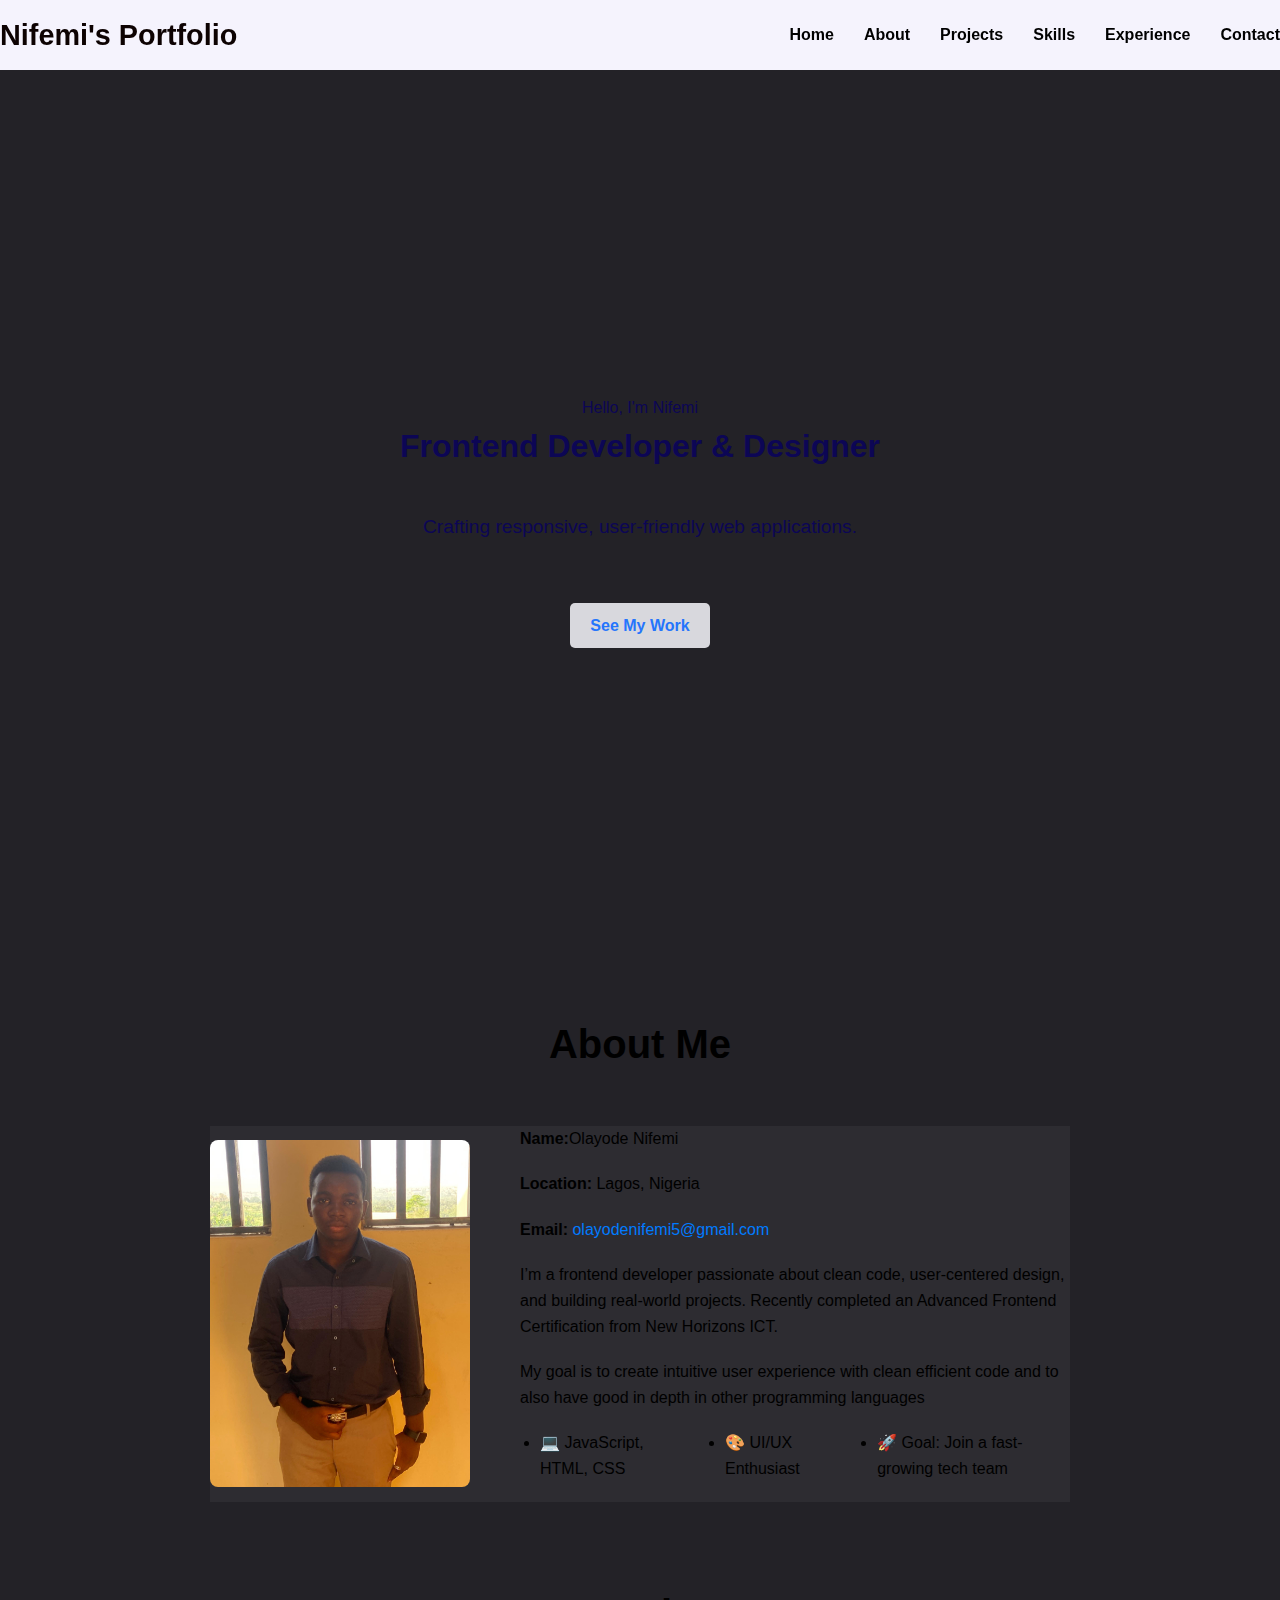
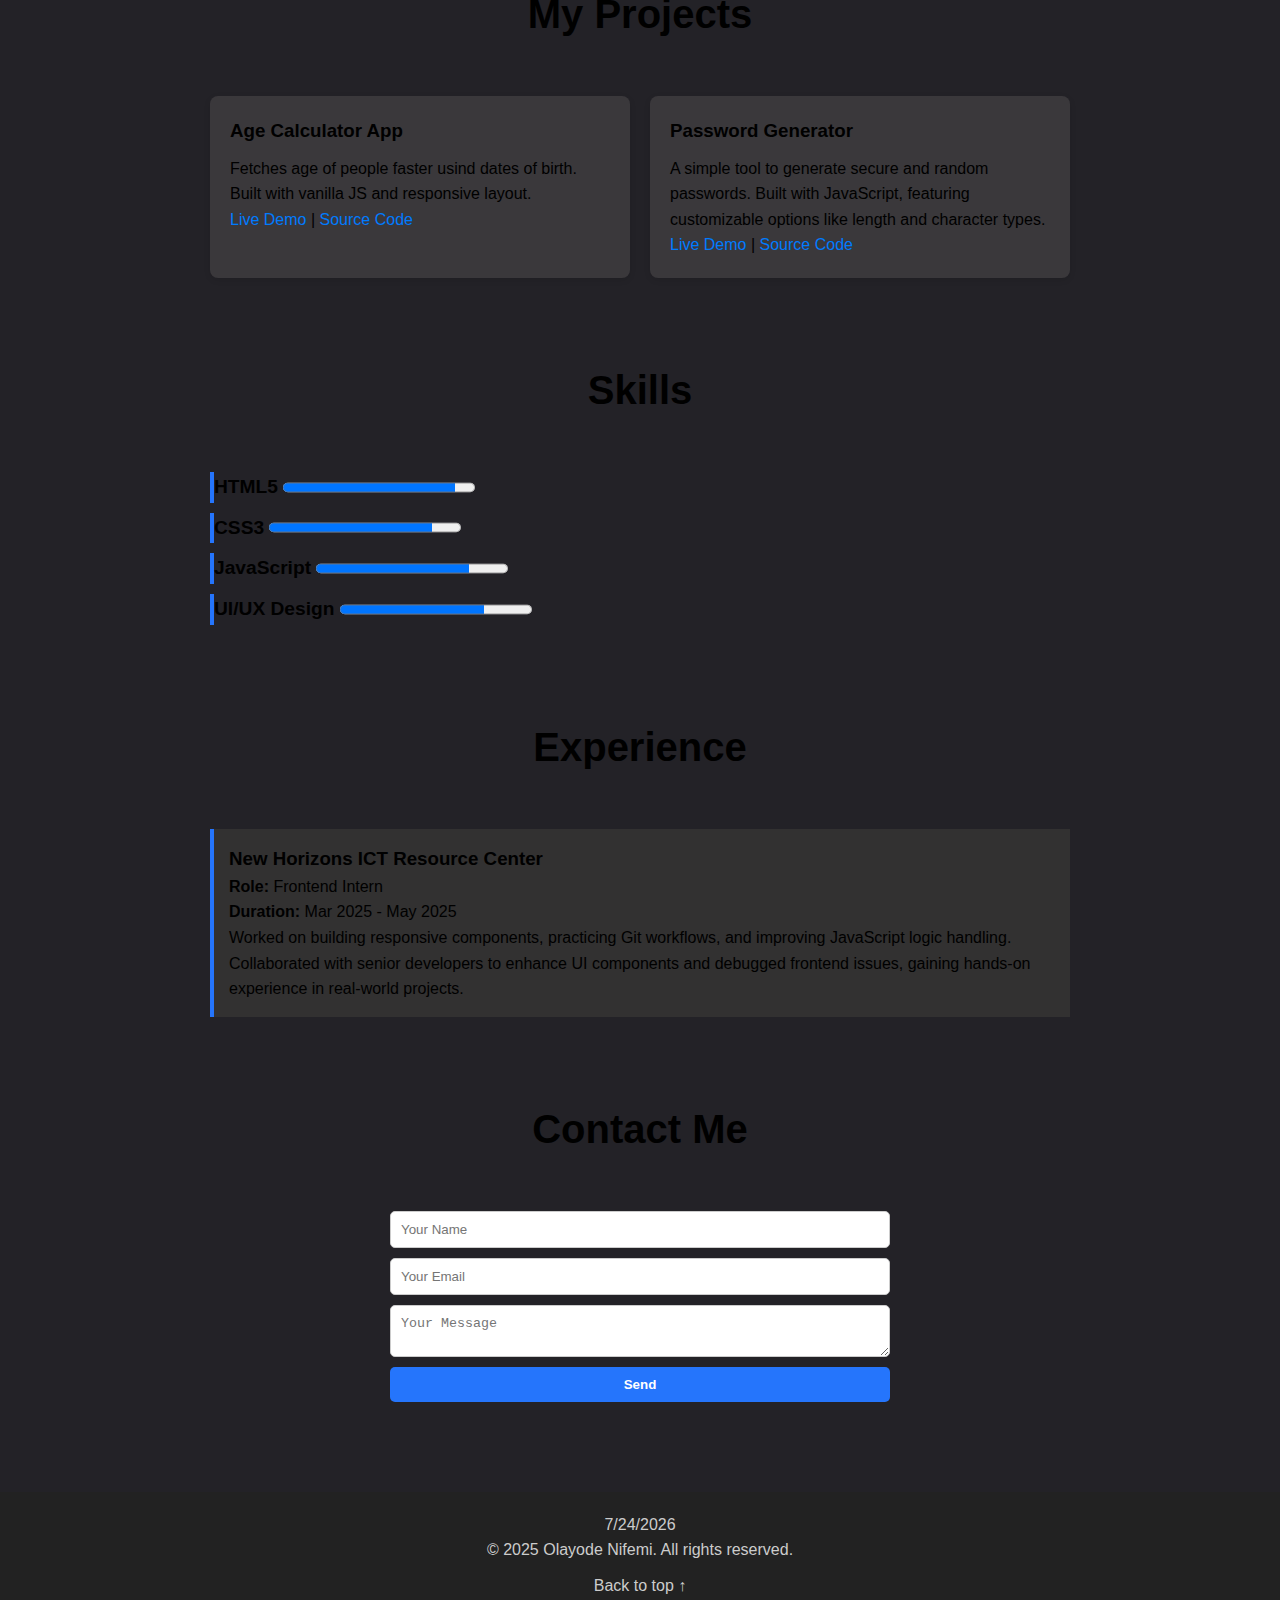
<file: Project/index.html>
<!DOCTYPE html>
<html lang="en">
<head>
  <meta charset="UTF-8" />
  <meta name="viewport" content="width=device-width, initial-scale=1.0"/>
  <title>Nifemi's Portfolio</title>
</head>

<link rel="stylesheet" href="style.css"/>

<body>
    <nav id="navbar">
      <div class="container">
        <a href="#home" class="logo">Nifemi's Portfolio</a>
        <ul class="nav-links">
          <l1><a href="home">Home</a></l1>
     <l1><a href="#about">About</a></l1>
   <l1><a href="#projects">Projects</a></l1>
      <l1><a href="#skills">Skills</a></l1>
          <l1><a href="#experience">Experience</a></l1>
            <l1><a href="#contact">Contact</a></l1>
            </ul>
            <div class="hamburger">
              <i class="fas fa-bars"></i>
            </div>
          </div>
    </nav>
    <nav class="navbar">
      <div class="container">
        <a href="#" class="logo">Nifemi's Portfolio</a>

        <div class="hamburger">
          <span class="bar"></span>
          <span class="bar"></span>
          <span class="bar"></span>
        </div>
        <ul class="nav-links">
          <li><a href="#home">Home</a></li>
          <li><a href="#about">About</a></li>
          <li><a href="#projects">Projects</a></li>
          <li><a href="#skills">Skills</a></li>
          <li><a href="#experience">Experience</a></li>
          <li><a href="#contact">Contact</a></li>
        </ul>
      </div>
    </nav>

  <section class="hero" id="home">
    <div class="hero-content">
    <hi>Hello, I'm Nifemi</hi>
    <h2>Frontend Developer & Designer</h2>
    <p>Crafting responsive, user-friendly web applications.</p>
    <a href="#projects" class="cta">See My Work</a> 
       </div>
  </section>

  <section id="about" class="section">
    <div class="container">
    <h2 class="section-title">About Me</h2>
    <div class="about-content">
      <div class="about img">
    <img src="IMG-20250504-WA0010.jpg" class="small-image" alt="Profile Picture">
      </div>
      <div class="about-text">
    <p><strong>Name:</strong>Olayode Nifemi</p>
    <p><strong>Location:</strong> Lagos, Nigeria</p>
    <p><strong>Email:</strong> <a href="mailto:olayodenifemi5@gmail.com">olayodenifemi5@gmail.com</a></p>
    <p>I’m a frontend developer passionate about clean code, user-centered design, and building real-world projects. 
      Recently completed an Advanced Frontend Certification from New Horizons ICT.</p>
      <p>My goal is to create intuitive user experience with clean efficient code and to also have
        good in depth in other programming languages
      </p>
  
    <ul>
      <li>💻 JavaScript, HTML, CSS</li>
      <li>🎨 UI/UX Enthusiast</li>
      <li>🚀 Goal: Join a fast-growing tech team</li>
    </ul>
    </div>
    </div>
    </div>
  </section>

  
  <section id="projects" class="section">
    <div class="conntainer">
    <h2 class="section-title">My Projects</h2>
    <div class="project-list">
      <div class="project">
        <h3>Age Calculator App</h3>
        <p>Fetches age of people faster usind dates of birth. Built with vanilla JS and responsive layout.</p>
        <a href="age calculator.html" target="_blank">Live Demo</a> |
        <a href="https://github.com/yourusername/weather-app">Source Code</a>
      </div>
      <div class="project">
        <h3>Password Generator</h3>
        <p>A simple tool to generate secure and random passwords. Built with JavaScript, featuring customizable options like length and character types.</p>
        <a href="password.html" target="_blank">Live Demo</a> |
        <a href="https://github.com/yourusername/todo-list">Source Code</a>
        <div class="hamburger" id="hamburger">&#9776;</div>
      </div>
      </div>
    </div>
    </div>
  </section>

  <section id="skills">
    <h2 class="section-title">Skills</h2>
    <div class="skill-bars">
      <p>HTML5 <progress value="90" max="100"></progress></p>
      <p>CSS3 <progress value="85" max="100"></progress></p>
      <p>JavaScript <progress value="80" max="100"></progress></p>
      <p>UI/UX Design <progress value="75" max="100"></progress></p>
    </div>
  </section>

 

  <!-- ✅ EXPERIENCE -->
  <section id="experience">
    <h2 class="section-title">Experience</h2>
    <div class="exp-entry">
      <h3>New Horizons ICT Resource Center</h3>
      <p><strong>Role:</strong> Frontend Intern</p>
      <p><strong>Duration:</strong> Mar 2025 - May 2025</p>
      <p>Worked on building responsive components, practicing Git workflows, and improving JavaScript logic handling.
        <p>Collaborated with senior developers to enhance UI components and debugged frontend issues, gaining hands-on experience in real-world projects.</p>
      </p>
    </div>
  </section>

  
  <section id="contact">
    <h2 class="section-title">Contact Me</h2>
    <form id="contactForm">
      <input type="text" id="name" placeholder="Your Name" required />
      <input type="email" id="email" placeholder="Your Email" required />
      <textarea id="message" placeholder="Your Message" required></textarea>
      <button type="submit">Send</button>
      <p id="formStatus"></p>
    </form>
  </section>


  <footer>
    <p id="date"></p>
    <p>&copy; 2025 Olayode Nifemi. All rights reserved.</p>
    <a href="#">Back to top ↑</a>
    <script src="script.js"></script>
    <script>
      document.getElementById('date').innerText = new Date().toLocaleDateString();</script>
  </footer>
</body>
</html>
</file>
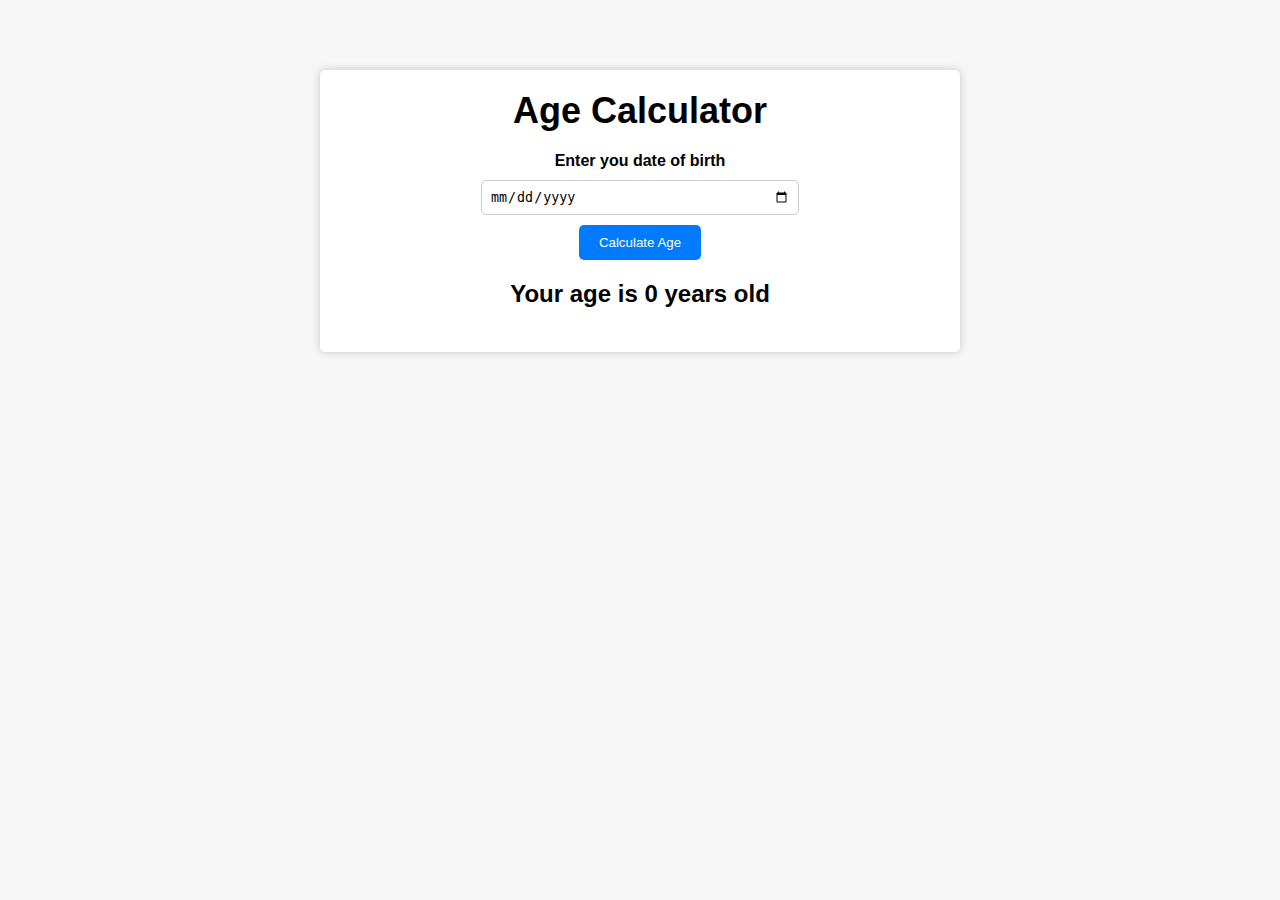
<file: Project/age calculator.html>
<!DOCTYPE html>
<html lang="en">
<head>
    <meta charset="UTF-8">
    <meta http-equiv="X-UA-Compatible" content="IE=edge">
    <meta name="viewport" content="width=device-width, initial-scale=1.0">
    <title>Age Calculator</title>
    <link rel="stylesheet" href="style calculator.css">
</head>
<body>
    <div class="container">
        <h1>Age Calculator</h1>
        <div class="form">
            <label for="birthday">Enter you date of birth</label>
            <input type="date" id="birthday" name="birthday">
            <button id="btn">Calculate Age</button>
            <p id="result">Your age is 0 years old</p>
        </div>
    </div>

    <script src="age calculator.js"></script>
</body>
</html>
</file>
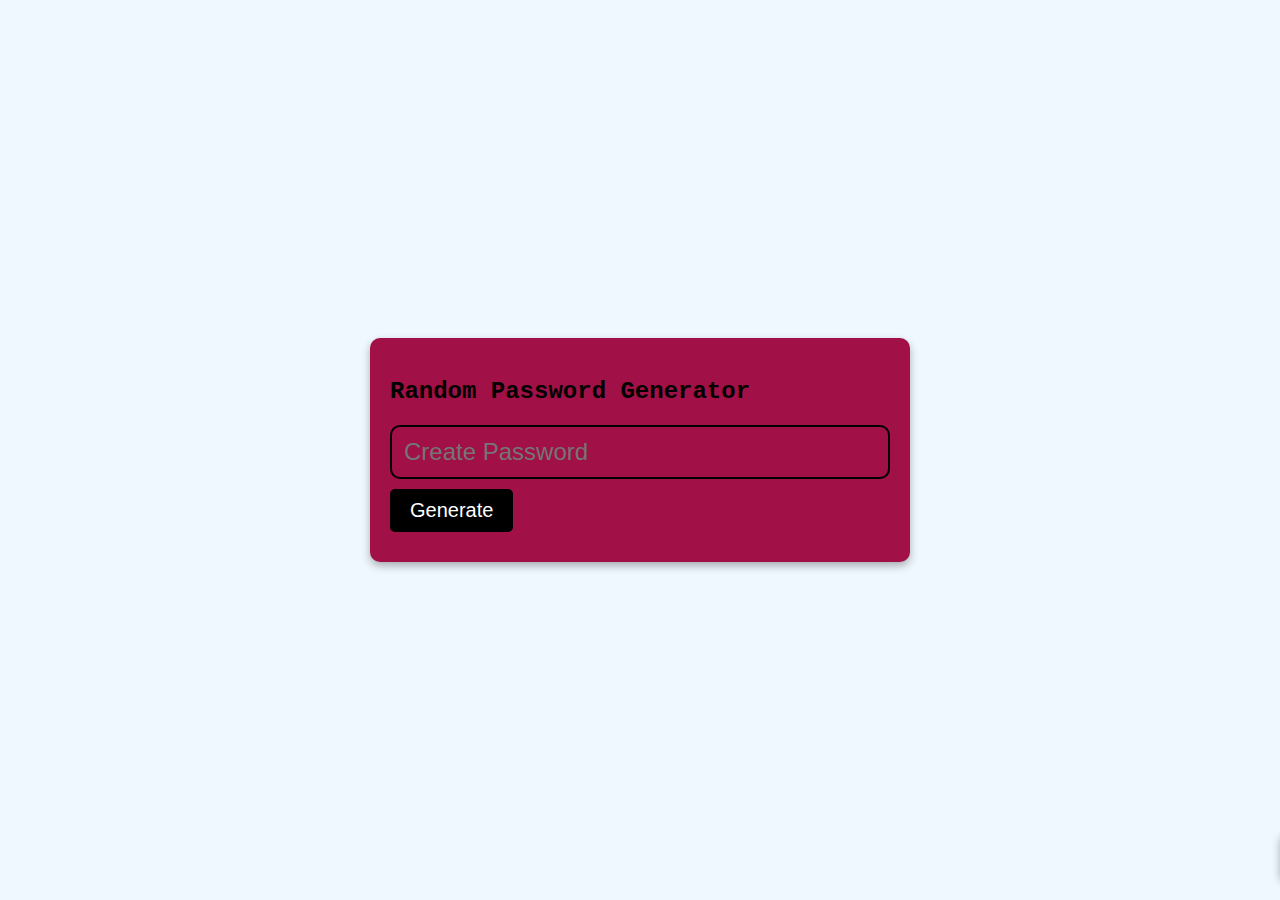
<file: Project/password.html>
<!DOCTYPE html>
 <html lang="en">
   <head>
     <meta charset="UTF-8" />
     <meta http-equiv="X-UA-Compatible" content="IE=edge" />
     <meta name="viewport" content="width=device-width, initial-scale=1.0" />
     <title>Random Password Generator</title>
     <link
       rel="stylesheet"
       href="https://cdnjs.cloudflare.com/ajax/libs/font-awesome/6.0.0-beta3/css/all.min.css"
       integrity="sha512-Fo3rlrZj/k7ujTnHg4CGR2D7kSs0v4LLanw2qksYuRlEzO+tcaEPQogQ0KaoGN26/zrn20ImR1DfuLWnOo7aBA=="
       crossorigin="anonymous"
       referrerpolicy="no-referrer"
     />
     <link rel="stylesheet" href="style password.css" />
   </head>
   <body>
     <div class="password-container">
       <h2>Random Password Generator</h2>
       <div class="input-container">
         <input
           type="text"
           id="input"
           class="input"
           placeholder="Create Password"
           readonly
         />
         <i class="far fa-copy fa-2x"></i>
       </div>
       <button class="btn">Generate</button>
     </div>
     <div class="alert-container active">Password Copied</div>
     <script src="password.js"></script>
   </body>
 </html>
</file>
<file: Project/style.css>
* {
    box-sizing: border-box;
    margin: 0;
    padding: 0;
  }
  
  body {
    font-family: 'Segoe UI', Tahoma, Geneva, Verdana, sans-serif;
    background-color: #232227;
    line-height: 1.6;

  }
  
  a {
    color: #007bff;
    text-decoration: none;
  }

  
  /* Navigation*/
  #navbar {
   position:fixed;
   top: 0;
   left:0;
   width: 100%;
   background-color:rgb(245, 243, 253);
   box-shadow: black;
   z-index:1000;
   transition:all 0.3 ease;
  }

  #navbar .container{
  display: flex;
  justify-content: space-between;
  align-items: center;
  padding: 12px 0;
  }

  .logo{
    font-size: 1.8rem;
    font-weight:700;
    color:rgb(13, 2, 2);
    text-decoration:red;
  }

  .nav-links{
    display:flex;
    list-style:none;
  }

  .nav-links l1{
   margin-left:30px;
  }

  .nav-links a{
    text-decoration: none;
    color: black;
    font-weight: 600;
    transition: all 0.3 ease;
  }
  
  .nav-links a:hover{
    color: #007bff;
  }

  .hamburger{
    font-size: 1.5rem;
    cursor: pointer;
    display: none;
  }


  /* Hero */
  .hero {
    height:100vh;
    background-image: url('https://images.unsplash.com/photo-1506748686214-e9df14d4d9d0?crop=entropy&cs=tinysrgb&fit=max&fm=jpg&ixid=MnwzNjUyOXwwfDF8c2VhcmNofDJ8fG1vZGV8ZW58MHx8fHwxNjg3NTY5NzA0&ixlib=rb-4.0.3&q=80&w=1080');
    background-size: contain;
    background-position: 600vh;
    color: rgb(12, 6, 85);
    align-items: center;
    text-align: center ;
    display: flex;
  }

  .hero-content{
    width: 90%;
    max-width: 1200px;
    margin: 0 auto;
    padding: 20px;
    position: relative;
    z-index: 2;
  }

  .hero h1{
    font-size: 3.5rem;
    margin-bottom: 20px;
    }

    .hero h2{
      font-size: 2rem;
      margin-bottom: 40px;
    }

    .hero p{
      font-size:1.2rem;
      margin-bottom: 40px;
      max-width: 700px;
      margin-left: auto;
      margin-right: auto;
    }
    .scroll-prompt{
      position:absolute;
      bottom: 30px;
      left: 50%;
      transform:translateX(-50%) ;
      animation: bounce 2s infinite;
    }

    @media (max-width:768px){
      .hero h1{
        font-size: 2.5rem;
      }

      .hero h2{
        font-size: 1.5rem;
      }
    }
    @keyframes bounce {
      0% {
        transform: translateY(0) translateX(-50%);
      }
      20% {
        transform: translateY(-10px) translateX(-50%);
      }
      50% {
        transform: translateY(0) translateX(-50%);
      }
      80% {
        transform: translateY(0) translateX(-50%);
      }
      100% {
        transform: translateY(0) translateX(-50%);
      }

      40% {
        transform: translateY(-20px) translateX(-50%);
      }

      60% {
        transform: translateY(-10px) translateX(-50%);
      }
    }
  .cta {
    display: inline-block;
    margin-top: 20px;
    background: #d8d8dd;
    color: #2575fc;
    padding: 10px 20px;
    border-radius: 5px;
    font-weight: bold;
  }
  
  /* Section Spacing */
  section {
    padding: 40px 20px;
    max-width: 900px;
    margin: auto;
  }
  .section-title{
    text-align: center;
    margin-bottom: 50px;
    font-size: 2.5rem;
    color: var(--secondary-color);
    position: relative;
  }
  .section-title::after{
    content: '';
    position:absolute;
    bottom: -15px;
    left: 50px;
    transform: translateX(-50%);
    width: 80px;
    height: 4px;
    background-color: var(--primary-color);
  }
  .btn {
    display: inline-block;
    padding: 12px 30px;
    background-color: var(--primary-color);
    color: var(--white);
    border: none;
    border-radius: 5px;
    cursor: pointer;
    text-decoration: none;
    font-weight: 600;
    transition: var(--transition);
  }
  .btn:hover {
    background-color: var(--secondary-color);
    transform: translate(-3px);
    box-shadow: var(--box-shadow);
  }
  .highlight {
    color: var(--primary-color)
  }
  
  /* About Me */
  .about-content{
    background-color: rgba(55, 54, 58, 0.533);
    display: flex;
    align-items: center;
    gap: 50px;
  }
  #about ul {
    display: flex;
    align-items: 10px;
    gap: 50px;
    margin-top: 10px;
    padding-left: 20px;
  }
  .about-text{
    flex: 1;
    margin-bottom: 20px;
  }
.about-text h3{
    font-size: 2rem;
    margin-bottom: 20px;
    color: var(--secondary-color);
  }
  .about-text p{
    margin-bottom: 20px;
    color: var(--text-light)
  }
  .personal-info{
    display: grid;
    grid-template-columns: repeat(2, 1fr);
    gap: 20px;
    margin-top: 30px;
  }
  .personal-info div span{
    display: block;
    font-weight: 600;
    color: var(--secondary-color);
    margin-bottom: 5px;
  }
  .about img {
    flex: 1;
  }
  .about img img{
   width: 100%;
   border-radius: 10px;
   box-shadow: var(box-shadow);
  }  

  .small-image{
    width: 260px;
    height: auto;
    border-radius: 8px;
    object-fit: cover;
    display: block;
    margin: 0 auto;
  }
  
  
  /* Projects */
  .project-list {
    display: grid;
    grid-template-columns: 1fr 1fr;
    gap: 20px;
  }
  
  .project {
    background: #756e6e4b;
    padding: 20px;
    border-radius: 8px;
    border-left: #10066f;
    box-shadow: 0 2px 6px rgba(0,0,0,0.1);
  }
  
  .project h3 {
    margin-bottom: 10px;
  }
  
  /* Skills */
  .skill-bars p {
    display: block;
    margin-bottom: 10px;
    font-weight: bold;
    font-size: 1.2rem;
    font-weight: bold;
    align-items: center;
    margin: 10px 0;
    border-left: 4px solid #2575fc;
    margin-top: 10px;
  }
  
  
  /* Experience */
  .exp-entry {
    background: #323131;
    padding: 15px;
    border-left: 4px solid #2575fc;
    margin-top: 10px;
  }
  
  /* Contact Form */
  form {
    display: flex;
    flex-direction: column;
    gap: 10px;
    max-width: 500px;
    margin: auto;
  }
  
  input, textarea, button {
    padding: 10px;
    border-radius: 5px;
    border: 1px solid #ccc;
  }
  
  textarea {
    resize: vertical;
  }
  
  button {
    background-color: #2575fc;
    color: #fff;
    font-weight: bold;
    border: none;
    cursor: pointer;
  }
  
  button:hover {
    background-color: #1e5bd3;
  }
  
  /* Footer */
  footer {
    background-color: #222;
    color: #ccc;
    text-align: center;
    padding: 20px;
    margin-top: 40px;
  }
  
  footer a {
    color: #ccc;
    display: block;
    margin-top: 10px;
  }
  
  /* Responsive */
  @media (max-width: 768px) {
    #navbar .container {
      flex-direction: column;
      align-items: flex-start;
    }

    .nav-links {
      flex-direction: column;
      width: 100%;
      display: none;
    }

    .nav-links li {
      margin: 10px 0;
    }

    .hamburger {
      display: block;
    }

    .hero {
      height: auto;
      padding: 20px;
      text-align: center;
    }

    .about-content {
      flex-direction: column;
      gap: 20px;
    }

    .personal-info {
      grid-template-columns: 1fr;
    }

    .project-list {
      grid-template-columns: 1fr;
    }

    .skill-bars p {
      flex-direction: column;
      align-items: flex-start;
    }

    form {
      width: 100%;
      padding: 0 10px;
    }
  }
</file>
<file: Project/style calculator.css>
body {
    margin: 0;
    padding: 20px;
    font-family: "Montserrat", sans-serif;
    background-color: #f7f7f7;
  }
  
  .container {
    background-color: white;
    box-shadow: 0 0 10px rgba(0, 0, 0, 0.2);
    padding: 20px;
    max-width: 600px;
    margin: 0 auto;
    border-radius: 5px;
    margin-top: 50px;
  }
  
  h1 {
    font-size: 36px;
    text-align: center;
    margin-top: 0;
    margin-bottom: 20px;
  }
  
  .form {
    display: flex;
    flex-direction: column;
    align-items: center;
  }
  
  label {
    font-weight: bold;
    margin-bottom: 10px;
  }
  
  input {
    padding: 8px;
    border: 1px solid #ccc;
    border-radius: 5px;
    width: 100%;
    max-width: 300px;
  }
  
  button {
    background-color: #007bff;
    color: white;
    border: none;
    padding: 10px 20px;
    border-radius: 5px;
    margin-top: 10px;
    cursor: pointer;
    transition: background-color 0.3s ease;
  }
  
  button:hover {
    background-color: #0062cc;
  }
  
  #result {
    margin-top: 20px;
    font-size: 24px;
    font-weight: bold;
  }
</file>
<file: Project/style password.css>
body {
    display: flex;
    justify-content: center;
    height: 100vh;
    align-items: center;
    margin: 0;
    font-family: "Courier New", Courier, monospace;
  }
  
  .password-container {
    background-color: rgb(161, 16, 70);
    width: 500px;
    padding: 20px;
    border-radius: 10px;
    box-shadow: 0 4px 8px rgba(0, 0, 0, 0.3);
    margin: 10px;
  }
  
  .input-container {
    border: solid 2px black;
    padding: 10px;
    border-radius: 10px;
    display: flex;
    justify-content: space-between;
    align-items: center;
  }
  
  .input {
    border: none;
    background-color: transparent;
    outline: none;
    font-size: 24px;
    letter-spacing: 4px;
  }
  
  .input::placeholder {
    letter-spacing: 0px;
  }
  
  .fa-copy {
    cursor: pointer;
    opacity: 0.3;
  }
  
  .fa-copy:hover {
    opacity: 0.7;
  }
  
  .btn {
    background: black;
    color: white;
    border: none;
    padding: 10px 20px;
    border-radius: 5px;
    margin: 10px 0;
    font-size: 20px;
    cursor: pointer;
  }
  
  .btn:hover {
    background-color: green;
  }
  
  .btn:active {
    transform: scale(0.95);
  }
  
  .alert-container {
    position: fixed;
    width: 300px;
    height: 50px;
    background-color: lightgreen;
    right: 20px;
    bottom: 20px;
    border-radius: 10px;
    box-shadow: 0 4px 8px rgba(0, 0, 0, 0.3);
    display: flex;
    justify-content: center;
    align-items: center;
    font-size: 20px;
    transition: 0.4s;
  }
  
  .active.alert-container {
    right: -300px;
  }

  body {
    background-color: aliceblue;
  }
</file>
